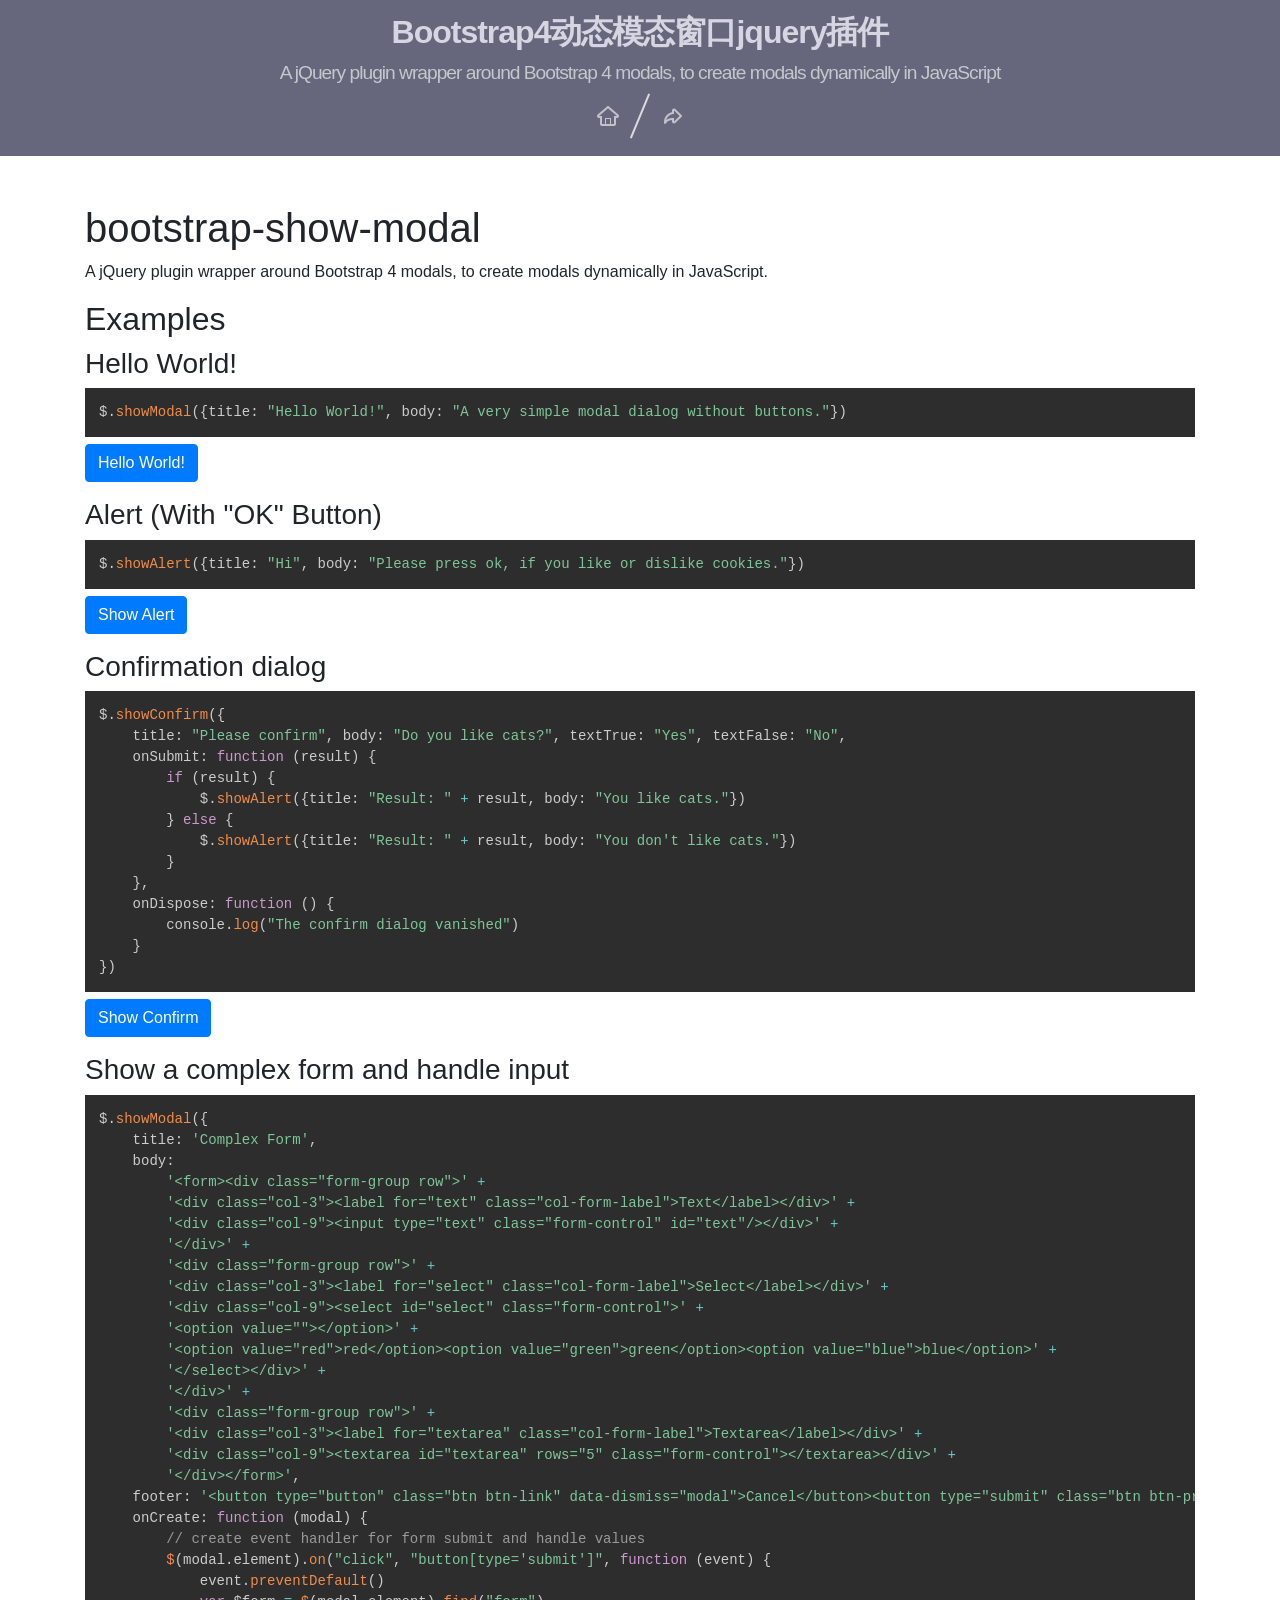
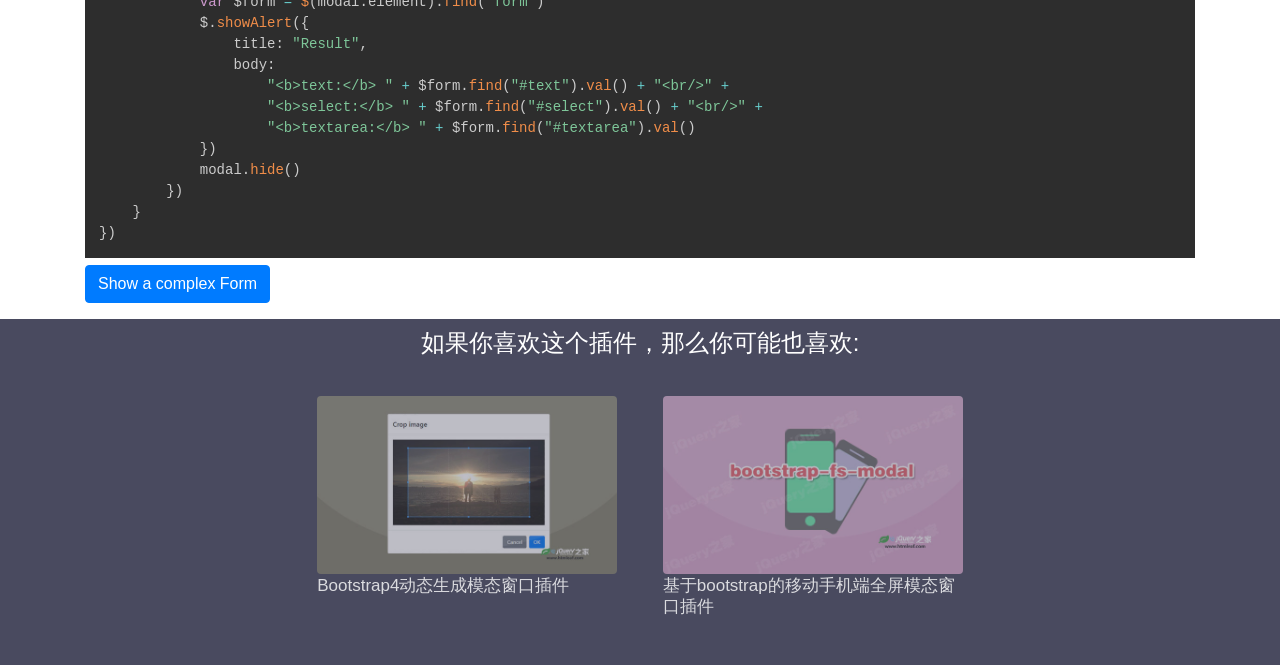
<file: Myapp/static/lightbox/index.html>
<!DOCTYPE html>
<html lang="zh">
<head>
	<meta charset="UTF-8">
	<meta http-equiv="X-UA-Compatible" content="IE=edge,chrome=1"> 
	<meta name="viewport" content="width=device-width, initial-scale=1.0">
	<title>Bootstrap4动态模态窗口jquery插件|DEMO_jQuery之家-自由分享jQuery、html5、css3的插件库</title>
	<link rel="stylesheet" type="text/css" href="css/htmleaf-demo.css"><!--演示页面样式，使用时可以不引用-->
	<link rel="stylesheet" href="./node_modules/bootstrap/dist/css/bootstrap.min.css"/>
  <link rel="stylesheet" href="./node_modules/prismjs/themes/prism-tomorrow.css"/>
  <style type="text/css">
        button {
            margin-bottom: 0.5em;
        }
    </style>
</head>
<body>
	<div class="htmleaf-container">
		<header class="htmleaf-header">
			<h1>Bootstrap4动态模态窗口jquery插件 <span>A jQuery plugin wrapper around Bootstrap 4 modals, to create modals dynamically in JavaScript</span></h1>
			<div class="htmleaf-links">
				<a class="htmleaf-icon icon-htmleaf-home-outline" href="http://www.htmleaf.com/" title="jQuery之家" target="_blank"><span> jQuery之家</span></a>
				<a class="htmleaf-icon icon-htmleaf-arrow-forward-outline" href="http://www.htmleaf.com/jQuery/Lightbox-Dialog/201901115490.html" title="返回下载页" target="_blank"><span> 返回下载页</span></a>
			</div>
		</header>
		<section class="container pt-5">
    <h1>bootstrap-show-modal</h1>
    <p class="mb-3">
        A jQuery plugin wrapper around Bootstrap 4 modals, to create modals dynamically in JavaScript.
    </p>
</section>
<section class="container">
    <h2>Examples</h2>
    <div class="pb-2">
        <h3>Hello World!</h3>
        <pre><code class="language-javascript">$.showModal({title: "Hello World!", body: "A very simple modal dialog without buttons."})</code></pre>
        <button type="button" id="button-hello-world" class="btn btn-primary">Hello World!</button>
    </div>
    <div class="pb-2">
        <h3>Alert (With "OK" Button)</h3>
        <pre><code class="language-javascript">$.showAlert({title: "Hi", body: "Please press ok, if you like or dislike cookies."})</code></pre>
        <button type="button" id="button-alert" class="btn btn-primary">Show Alert</button>
    </div>
    <div class="pb-2">
        <h3>Confirmation dialog</h3>
        <pre><code class="language-javascript">$.showConfirm({
    title: "Please confirm", body: "Do you like cats?", textTrue: "Yes", textFalse: "No",
    onSubmit: function (result) {
        if (result) {
            $.showAlert({title: "Result: " + result, body: "You like cats."})
        } else {
            $.showAlert({title: "Result: " + result, body: "You don't like cats."})
        }
    },
    onDispose: function () {
        console.log("The confirm dialog vanished")
    }
})</code></pre>
        <button type="button" id="button-confirm" class="btn btn-primary">Show Confirm</button>
    </div>
    <div class="pb-2">
        <h3>Show a complex form and handle input</h3>
        <pre><code class="language-javascript">$.showModal({
    title: 'Complex Form',
    body:
        '&lt;form>&lt;div class="form-group row">' +
        '&lt;div class="col-3">&lt;label for="text" class="col-form-label">Text&lt;/label>&lt;/div>' +
        '&lt;div class="col-9">&lt;input type="text" class="form-control" id="text"/>&lt;/div>' +
        '&lt;/div>' +
        '&lt;div class="form-group row">' +
        '&lt;div class="col-3">&lt;label for="select" class="col-form-label">Select&lt;/label>&lt;/div>' +
        '&lt;div class="col-9">&lt;select id="select" class="form-control">' +
        '&lt;option value="">&lt;/option>' +
        '&lt;option value="red">red&lt;/option>&lt;option value="green">green&lt;/option>&lt;option value="blue">blue&lt;/option>' +
        '&lt;/select>&lt;/div>' +
        '&lt;/div>' +
        '&lt;div class="form-group row">' +
        '&lt;div class="col-3">&lt;label for="textarea" class="col-form-label">Textarea&lt;/label>&lt;/div>' +
        '&lt;div class="col-9">&lt;textarea id="textarea" rows="5" class="form-control">&lt;/textarea>&lt;/div>' +
        '&lt;/div>&lt;/form>',
    footer: '&lt;button type="button" class="btn btn-link" data-dismiss="modal">Cancel&lt;/button>&lt;button type="submit" class="btn btn-primary">Send&lt;/button>',
    onCreate: function (modal) {
        // create event handler for form submit and handle values
        $(modal.element).on("click", "button[type='submit']", function (event) {
            event.preventDefault()
            var $form = $(modal.element).find("form")
            $.showAlert({
                title: "Result",
                body:
                    "&lt;b>text:&lt;/b> " + $form.find("#text").val() + "&lt;br/>" +
                    "&lt;b>select:&lt;/b> " + $form.find("#select").val() + "&lt;br/>" +
                    "&lt;b>textarea:&lt;/b> " + $form.find("#textarea").val()
            })
            modal.hide()
        })
    }
})</code></pre>
        <button type="button" id="button-form" class="btn btn-primary">Show a complex Form</button>
    </div>

</section>
		<div class="related">
		    <h3>如果你喜欢这个插件，那么你可能也喜欢:</h3>
		    <a href="http://www.htmleaf.com/jQuery/Lightbox-Dialog/201812035438.html">
				  <img src="related/1.jpg" width="300" alt="Bootstrap4动态生成模态窗口插件">
				  <h3>Bootstrap4动态生成模态窗口插件</h3>
				</a>
				<a href="http://www.htmleaf.com/jQuery/Lightbox-Dialog/201707084618.html">
				  <img src="related/2.jpg" width="300" alt="基于bootstrap的移动手机端全屏模态窗口插件">
				  <h3>基于bootstrap的移动手机端全屏模态窗口插件</h3>
				</a>
		</div>
	</div>
	
	<script src="js/jquery-1.11.0.min.js" type="text/javascript"></script>
<script src="./node_modules/bootstrap/dist/js/bootstrap.bundle.min.js"></script>
<script src="js/bootstrap-show-modal.js"></script>
<script src="./node_modules/prismjs/prism.js"></script>
<script>
    document.getElementById("button-hello-world").addEventListener("click", function () {
        $.showModal({title: "Hello World!", body: "A very simple modal dialog without buttons."})
    })

    document.getElementById("button-alert").addEventListener("click", function () {
        $.showAlert({title: "Hi", body: "Please press ok, if you like or dislike cookies."})
    })

    document.getElementById("button-confirm").addEventListener("click", function () {
        $.showConfirm({
            title: "Please confirm", body: "Do you like cats?", textTrue: "Yes", textFalse: "No",
            onSubmit: function (result) {
                if (result) {
                    $.showAlert({title: "Result: " + result, body: "You like cats."})
                } else {
                    $.showAlert({title: "Result: " + result, body: "You don't like cats."})
                }
            },
            onDispose: function () {
                console.log("The confirm dialog vanished")
            }
        })
    })

    document.getElementById("button-form").addEventListener("click", function () {
        $.showModal({
            title: 'Complex Form',
            body:
                '<form><div class="form-group row">' +
                '<div class="col-3"><label for="text" class="col-form-label">Text</label></div>' +
                '<div class="col-9"><input type="text" class="form-control" id="text"/></div>' +
                '</div>' +
                '<div class="form-group row">' +
                '<div class="col-3"><label for="select" class="col-form-label">Select</label></div>' +
                '<div class="col-9"><select id="select" class="form-control">' +
                '<option value=""></option>' +
                '<option value="red">red</option><option value="green">green</option><option value="blue">blue</option>' +
                '</select></div>' +
                '</div>' +
                '<div class="form-group row">' +
                '<div class="col-3"><label for="textarea" class="col-form-label">Textarea</label></div>' +
                '<div class="col-9"><textarea id="textarea" rows="5" class="form-control"></textarea></div>' +
                '</div></form>',
            footer: '<button type="button" class="btn btn-link" data-dismiss="modal">Cancel</button><button type="submit" class="btn btn-primary">Send</button>',
            onCreate: function (modal) {
                // create event handler for form submit and handle values
                $(modal.element).on("click", "button[type='submit']", function (event) {
                    event.preventDefault()
                    var $form = $(modal.element).find("form")
                    $.showAlert({
                        title: "Result",
                        body:
                            "<b>text:</b> " + $form.find("#text").val() + "<br/>" +
                            "<b>select:</b> " + $form.find("#select").val() + "<br/>" +
                            "<b>textarea:</b> " + $form.find("#textarea").val()
                    })
                    modal.hide()
                })
            }
        })
    })

</script>
</body>
</html>
</file>
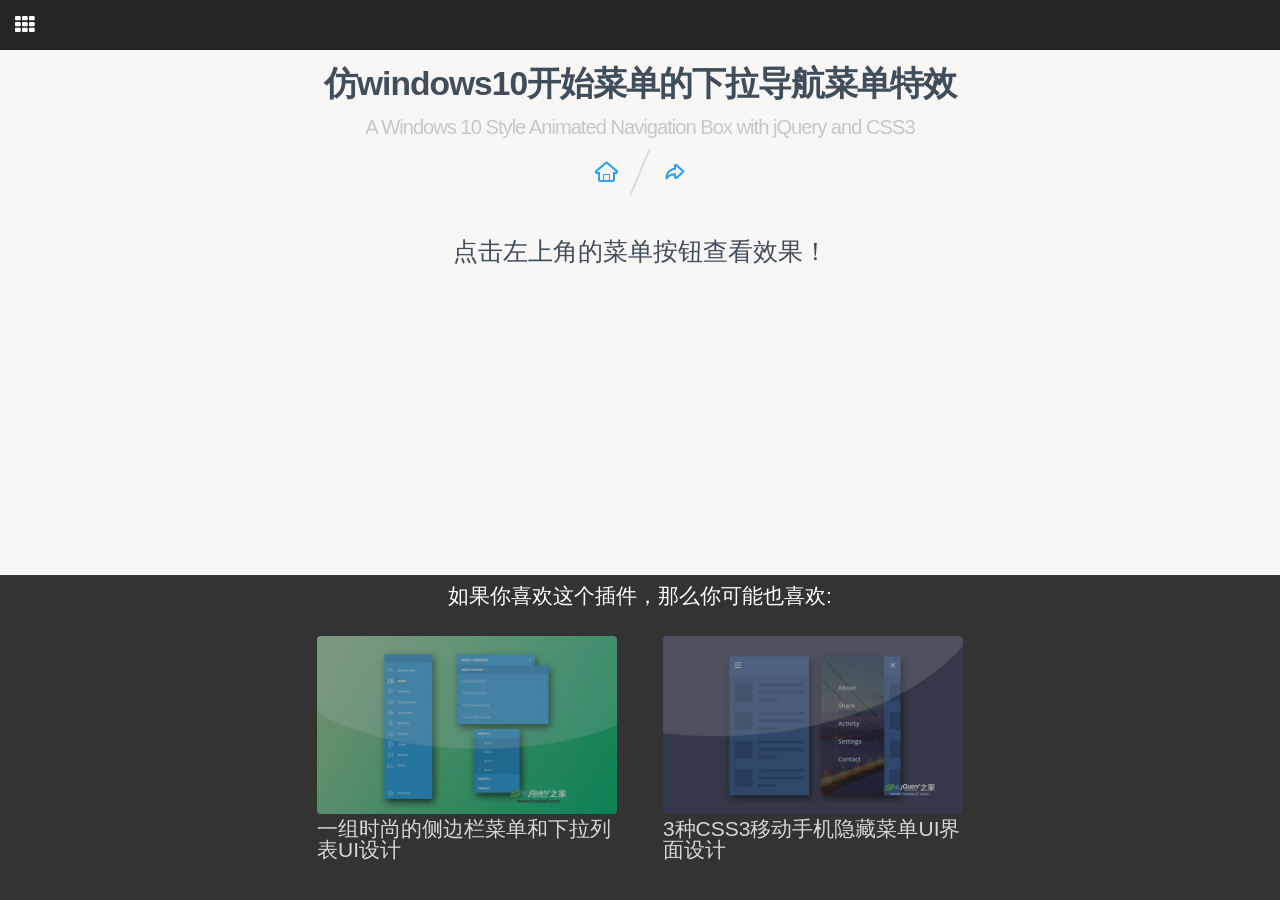
<file: Myapp/static/menu/index.html>
<!doctype html>
<html lang="zh">
<head>
	<meta charset="UTF-8">
	<meta http-equiv="X-UA-Compatible" content="IE=edge,chrome=1"> 
	<meta name="viewport" content="width=device-width, initial-scale=1.0">
	<title>仿windows10开始菜单的下拉导航菜单特效|DEMO_jQuery之家-自由分享jQuery、html5、css3的插件库</title>
	<link rel="stylesheet" type="text/css" href="css/reset.css" />
	<link rel="stylesheet" type="text/css" href="css/default.css">
	<link rel='stylesheet' href='https://cdnjs.cloudflare.com/ajax/libs/font-awesome/4.4.0/css/font-awesome.min.css'>
	<link rel="stylesheet" type="text/css" href="css/styles.css">
	<!--[if IE]>
		<script src="http://libs.useso.com/js/html5shiv/3.7/html5shiv.min.js"></script>
	<![endif]-->
</head>
<body>
	<div id="top-bar" class="top-bar">
		  <div class="bar">
		    <button id="navbox-trigger" class="navbox-trigger"><i class="fa fa-lg fa-th"></i></button>
		  </div>
		  <div class="navbox">
		    <div class="navbox-tiles">
			    <a href="#" class="tile">
			        <div class="icon"><i class="fa fa-home"></i></div><span class="title">Home</span>
			    </a>
			    <a href="#" class="tile">
			        <div class="icon"><i class="fa fa-camera-retro"></i></div><span class="title">Gallery</span>
			    </a>
			    <a href="#" class="tile">
			        <div class="icon"><i class="fa fa-question-circle"></i></div><span class="title">FAQ</span>
			    </a>
			   	<a href="#" class="tile">
			        <div class="icon"><i class="fa fa-lg fa-envelope-o"></i></div><span class="title">Contact</span>
			   	</a>
			   	<a href="#" class="tile">
			        <div class="icon"><i class="fa fa-wordpress"></i></div><span class="title">Blog</span>
			    </a>
		    </div>
		  </div>
	</div>
	<article class="htmleaf-container">
		<header class="htmleaf-header">
			<h1>仿windows10开始菜单的下拉导航菜单特效 <span>A Windows 10 Style Animated Navigation Box with jQuery and CSS3</span></h1>
			<div class="htmleaf-links">
				<a class="htmleaf-icon icon-htmleaf-home-outline" href="http://www.htmleaf.com/" title="jQuery之家" target="_blank"><span> jQuery之家</span></a>
				<a class="htmleaf-icon icon-htmleaf-arrow-forward-outline" href="http://www.htmleaf.com/jQuery/Menu-Navigation/201509232610.html" title="返回下载页" target="_blank"><span> 返回下载页</span></a>
			</div>
		</header>
		<div class="htmleaf-content">
			<h3 class="center">点击左上角的菜单按钮查看效果！</h3>
		</div>
		
		<footer class="related">
		    <h3>如果你喜欢这个插件，那么你可能也喜欢:</h3>
		    <a href="http://www.htmleaf.com/css3/ui-design/201509092549.html">
			  <img src="related/1.jpg" width="300" alt="一组时尚的侧边栏菜单和下拉列表UI设计"/>
			  <h3>一组时尚的侧边栏菜单和下拉列表UI设计</h3>
			</a>
			<a href="http://www.htmleaf.com/css3/ui-design/201508202446.html">
			  <img src="related/2.jpg" width="300" alt="3种CSS3移动手机隐藏菜单UI界面设计"/>
			  <h3>3种CSS3移动手机隐藏菜单UI界面设计</h3>
			</a>
		</footer>
	</article>
	
	<script src="http://libs.useso.com/js/jquery/2.1.1/jquery.min.js" type="text/javascript"></script>
	<script>window.jQuery || document.write('<script src="js/jquery-2.1.1.min.js"><\/script>')</script>
	<script>
	(function () {
	    $(document).ready(function () {
	        $('#navbox-trigger').click(function () {
	            return $('#top-bar').toggleClass('navbox-open');
	        });
	        return $(document).on('click', function (e) {
	            var $target;
	            $target = $(e.target);
	            if (!$target.closest('.navbox').length && !$target.closest('#navbox-trigger').length) {
	                return $('#top-bar').removeClass('navbox-open');
	            }
	        });
	    });
	}.call(this));
	</script>
</body>
</html>
</file>
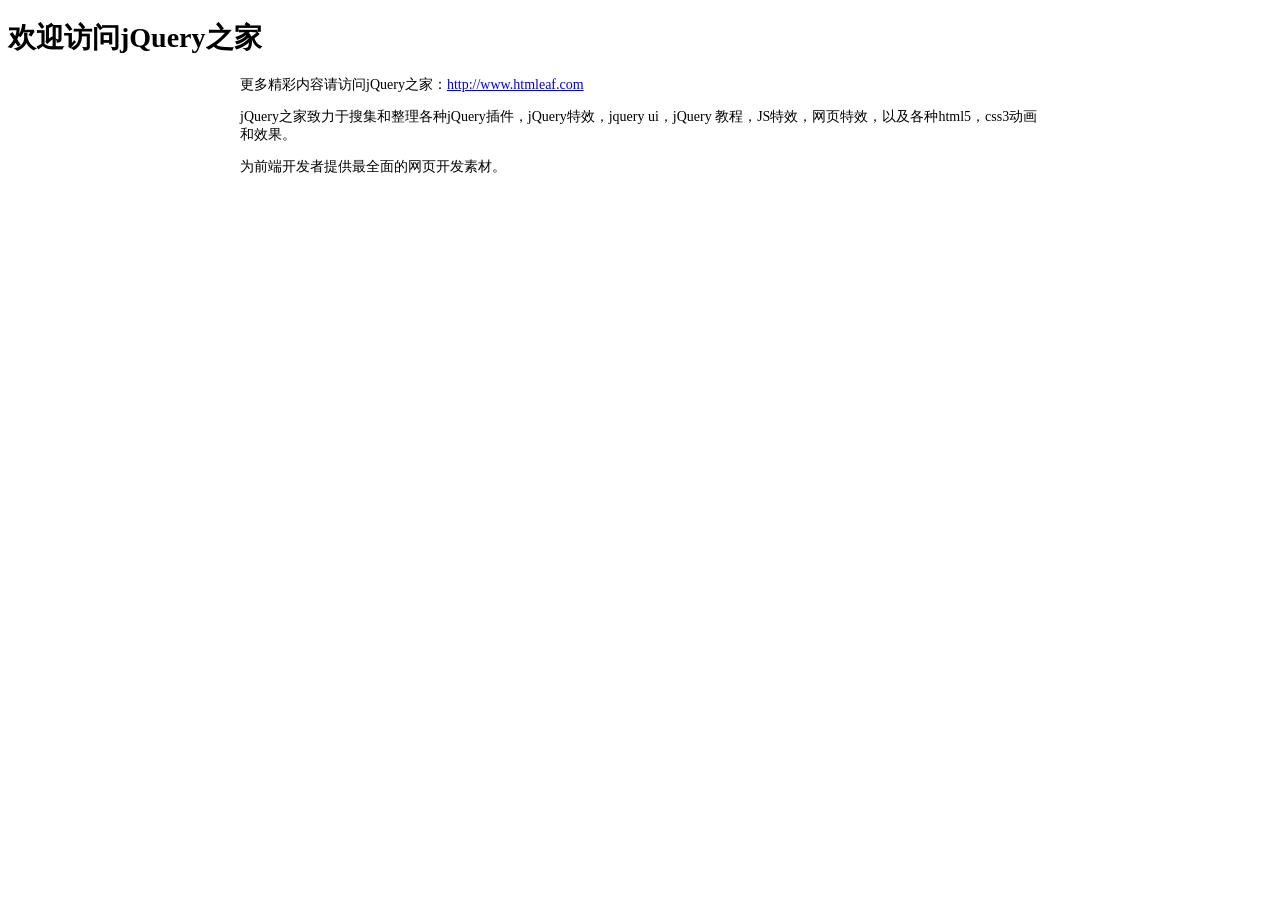
<file: Myapp/static/lightbox/readme.html>
<!DOCTYPE html PUBLIC "-//W3C//DTD XHTML 1.0 Transitional//EN" "http://www.w3.org/TR/xhtml1/DTD/xhtml1-transitional.dtd">
<html xmlns="http://www.w3.org/1999/xhtml" xml:lang="en">
<head>
	<meta http-equiv="Content-Type" content="text/html;charset=UTF-8">
	<title>jQuery之家</title>
	<style type="text/css">
		body{font-size: 14px;}
		.content{
			width: 800px;
			margin: 0 auto;
		}
	</style>
</head>
<body>
	<h1>欢迎访问jQuery之家</h1>
	<div class="content">
	<p>更多精彩内容请访问jQuery之家：<a href="http://www.htmleaf.com">http://www.htmleaf.com</a></p>
	<p>jQuery之家致力于搜集和整理各种jQuery插件，jQuery特效，jquery ui，jQuery 教程，JS特效，网页特效，以及各种html5，css3动画和效果。</p>
	<p>为前端开发者提供最全面的网页开发素材。</p>
</div>
</body>
</html>
</file>
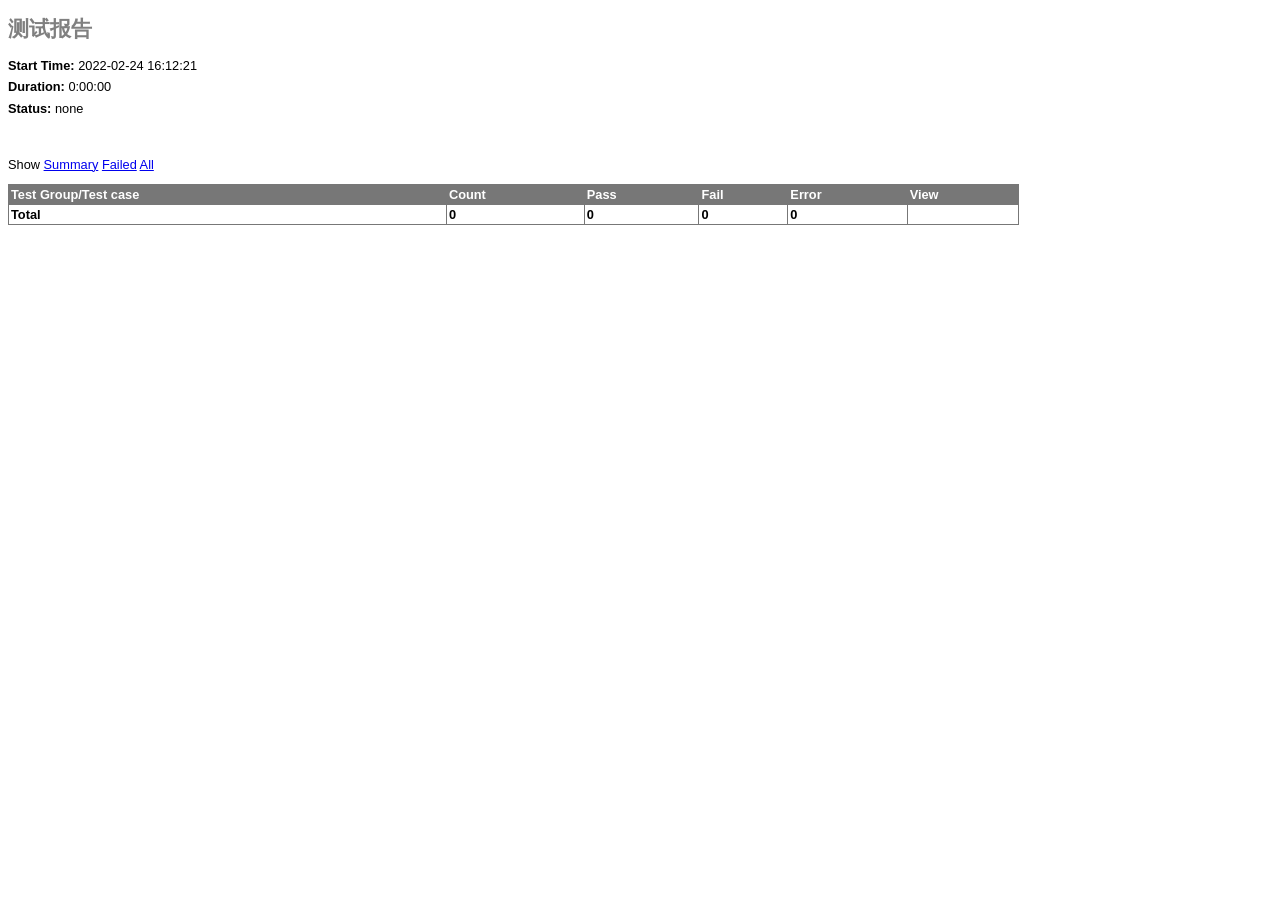
<file: Myapp/templates/ApiResult/14_report.html>
<?xml version="1.0" encoding="UTF-8"?>
<!DOCTYPE html PUBLIC "-//W3C//DTD XHTML 1.0 Strict//EN" "http://www.w3.org/TR/xhtml1/DTD/xhtml1-strict.dtd">
<html xmlns="http://www.w3.org/1999/xhtml">
<head>
    <title>测试报告</title>
    <meta name="generator" content="HTMLTestRunner 0.8.2"/>
    <meta http-equiv="Content-Type" content="text/html; charset=UTF-8"/>
    
<style type="text/css" media="screen">
body        { font-family: verdana, arial, helvetica, sans-serif; font-size: 80%; }
table       { font-size: 100%; }
pre         { }

/* -- heading ---------------------------------------------------------------------- */
h1 {
	font-size: 16pt;
	color: gray;
}
.heading {
    margin-top: 0ex;
    margin-bottom: 1ex;
}

.heading .attribute {
    margin-top: 1ex;
    margin-bottom: 0;
}

.heading .description {
    margin-top: 4ex;
    margin-bottom: 6ex;
}

/* -- css div popup ------------------------------------------------------------------------ */
a.popup_link {
}

a.popup_link:hover {
    color: red;
}

.popup_window {
    display: none;
    position: relative;
    left: 0px;
    top: 0px;
    /*border: solid #627173 1px; */
    padding: 10px;
    background-color: #E6E6D6;
    font-family: "Lucida Console", "Courier New", Courier, monospace;
    text-align: left;
    font-size: 8pt;
    width: 500px;
}

}
/* -- report ------------------------------------------------------------------------ */
#show_detail_line {
    margin-top: 3ex;
    margin-bottom: 1ex;
}
#result_table {
    width: 80%;
    border-collapse: collapse;
    border: 1px solid #777;
}
#header_row {
    font-weight: bold;
    color: white;
    background-color: #777;
}
#result_table td {
    border: 1px solid #777;
    padding: 2px;
}
#total_row  { font-weight: bold; }
.passClass  { background-color: #6c6; }
.failClass  { background-color: #c60; }
.errorClass { background-color: #c00; }
.passCase   { color: #6c6; }
.failCase   { color: #c60; font-weight: bold; }
.errorCase  { color: #c00; font-weight: bold; }
.hiddenRow  { display: none; }
.testcase   { margin-left: 2em; }


/* -- ending ---------------------------------------------------------------------- */
#ending {
}

</style>

</head>
<body>
<script language="javascript" type="text/javascript"><!--
output_list = Array();

/* level - 0:Summary; 1:Failed; 2:All */
function showCase(level) {
    trs = document.getElementsByTagName("tr");
    for (var i = 0; i < trs.length; i++) {
        tr = trs[i];
        id = tr.id;
        if (id.substr(0,2) == 'ft') {
            if (level < 1) {
                tr.className = 'hiddenRow';
            }
            else {
                tr.className = '';
            }
        }
        if (id.substr(0,2) == 'pt') {
            if (level > 1) {
                tr.className = '';
            }
            else {
                tr.className = 'hiddenRow';
            }
        }
    }
}


function showClassDetail(cid, count) {
    var id_list = Array(count);
    var toHide = 1;
    for (var i = 0; i < count; i++) {
        tid0 = 't' + cid.substr(1) + '.' + (i+1);
        tid = 'f' + tid0;
        tr = document.getElementById(tid);
        if (!tr) {
            tid = 'p' + tid0;
            tr = document.getElementById(tid);
        }
        id_list[i] = tid;
        if (tr.className) {
            toHide = 0;
        }
    }
    for (var i = 0; i < count; i++) {
        tid = id_list[i];
        if (toHide) {
            document.getElementById('div_'+tid).style.display = 'none'
            document.getElementById(tid).className = 'hiddenRow';
        }
        else {
            document.getElementById(tid).className = '';
        }
    }
}


function showTestDetail(div_id){
    var details_div = document.getElementById(div_id)
    var displayState = details_div.style.display
    // alert(displayState)
    if (displayState != 'block' ) {
        displayState = 'block'
        details_div.style.display = 'block'
    }
    else {
        details_div.style.display = 'none'
    }
}


function html_escape(s) {
    s = s.replace(/&/g,'&amp;');
    s = s.replace(/</g,'&lt;');
    s = s.replace(/>/g,'&gt;');
    return s;
}

/* obsoleted by detail in <div>
function showOutput(id, name) {
    var w = window.open("", //url
                    name,
                    "resizable,scrollbars,status,width=800,height=450");
    d = w.document;
    d.write("<pre>");
    d.write(html_escape(output_list[id]));
    d.write("\n");
    d.write("<a href='javascript:window.close()'>close</a>\n");
    d.write("</pre>\n");
    d.close();
}
*/
--></script>

<div class='heading'>
<h1>测试报告</h1>
<p class='attribute'><strong>Start Time:</strong> 2022-02-24 16:12:21</p>
<p class='attribute'><strong>Duration:</strong> 0:00:00</p>
<p class='attribute'><strong>Status:</strong> none</p>

<p class='description'></p>
</div>



<p id='show_detail_line'>Show
<a href='javascript:showCase(0)'>Summary</a>
<a href='javascript:showCase(1)'>Failed</a>
<a href='javascript:showCase(2)'>All</a>
</p>
<table id='result_table'>
<colgroup>
<col align='left' />
<col align='right' />
<col align='right' />
<col align='right' />
<col align='right' />
<col align='right' />
</colgroup>
<tr id='header_row'>
    <td>Test Group/Test case</td>
    <td>Count</td>
    <td>Pass</td>
    <td>Fail</td>
    <td>Error</td>
    <td>View</td>
</tr>

<tr id='total_row'>
    <td>Total</td>
    <td>0</td>
    <td>0</td>
    <td>0</td>
    <td>0</td>
    <td>&nbsp;</td>
</tr>
</table>

<div id='ending'>&nbsp;</div>

</body>
</html>
</file>
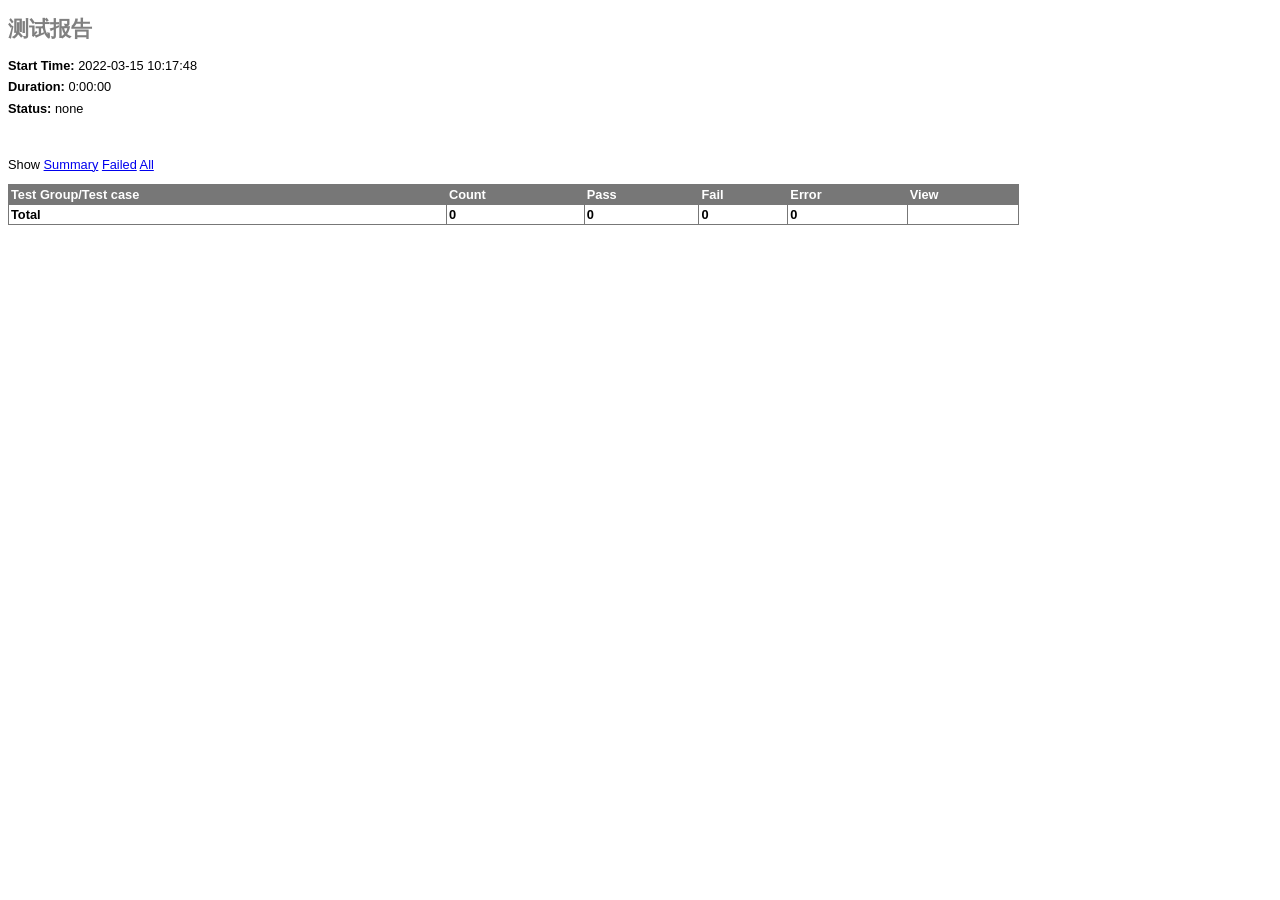
<file: Myapp/templates/ApiResult/2_report.html>
<?xml version="1.0" encoding="UTF-8"?>
<!DOCTYPE html PUBLIC "-//W3C//DTD XHTML 1.0 Strict//EN" "http://www.w3.org/TR/xhtml1/DTD/xhtml1-strict.dtd">
<html xmlns="http://www.w3.org/1999/xhtml">
<head>
    <title>测试报告</title>
    <meta name="generator" content="HTMLTestRunner 0.8.2"/>
    <meta http-equiv="Content-Type" content="text/html; charset=UTF-8"/>
    
<style type="text/css" media="screen">
body        { font-family: verdana, arial, helvetica, sans-serif; font-size: 80%; }
table       { font-size: 100%; }
pre         { }

/* -- heading ---------------------------------------------------------------------- */
h1 {
	font-size: 16pt;
	color: gray;
}
.heading {
    margin-top: 0ex;
    margin-bottom: 1ex;
}

.heading .attribute {
    margin-top: 1ex;
    margin-bottom: 0;
}

.heading .description {
    margin-top: 4ex;
    margin-bottom: 6ex;
}

/* -- css div popup ------------------------------------------------------------------------ */
a.popup_link {
}

a.popup_link:hover {
    color: red;
}

.popup_window {
    display: none;
    position: relative;
    left: 0px;
    top: 0px;
    /*border: solid #627173 1px; */
    padding: 10px;
    background-color: #E6E6D6;
    font-family: "Lucida Console", "Courier New", Courier, monospace;
    text-align: left;
    font-size: 8pt;
    width: 500px;
}

}
/* -- report ------------------------------------------------------------------------ */
#show_detail_line {
    margin-top: 3ex;
    margin-bottom: 1ex;
}
#result_table {
    width: 80%;
    border-collapse: collapse;
    border: 1px solid #777;
}
#header_row {
    font-weight: bold;
    color: white;
    background-color: #777;
}
#result_table td {
    border: 1px solid #777;
    padding: 2px;
}
#total_row  { font-weight: bold; }
.passClass  { background-color: #6c6; }
.failClass  { background-color: #c60; }
.errorClass { background-color: #c00; }
.passCase   { color: #6c6; }
.failCase   { color: #c60; font-weight: bold; }
.errorCase  { color: #c00; font-weight: bold; }
.hiddenRow  { display: none; }
.testcase   { margin-left: 2em; }


/* -- ending ---------------------------------------------------------------------- */
#ending {
}

</style>

</head>
<body>
<script language="javascript" type="text/javascript"><!--
output_list = Array();

/* level - 0:Summary; 1:Failed; 2:All */
function showCase(level) {
    trs = document.getElementsByTagName("tr");
    for (var i = 0; i < trs.length; i++) {
        tr = trs[i];
        id = tr.id;
        if (id.substr(0,2) == 'ft') {
            if (level < 1) {
                tr.className = 'hiddenRow';
            }
            else {
                tr.className = '';
            }
        }
        if (id.substr(0,2) == 'pt') {
            if (level > 1) {
                tr.className = '';
            }
            else {
                tr.className = 'hiddenRow';
            }
        }
    }
}


function showClassDetail(cid, count) {
    var id_list = Array(count);
    var toHide = 1;
    for (var i = 0; i < count; i++) {
        tid0 = 't' + cid.substr(1) + '.' + (i+1);
        tid = 'f' + tid0;
        tr = document.getElementById(tid);
        if (!tr) {
            tid = 'p' + tid0;
            tr = document.getElementById(tid);
        }
        id_list[i] = tid;
        if (tr.className) {
            toHide = 0;
        }
    }
    for (var i = 0; i < count; i++) {
        tid = id_list[i];
        if (toHide) {
            document.getElementById('div_'+tid).style.display = 'none'
            document.getElementById(tid).className = 'hiddenRow';
        }
        else {
            document.getElementById(tid).className = '';
        }
    }
}


function showTestDetail(div_id){
    var details_div = document.getElementById(div_id)
    var displayState = details_div.style.display
    // alert(displayState)
    if (displayState != 'block' ) {
        displayState = 'block'
        details_div.style.display = 'block'
    }
    else {
        details_div.style.display = 'none'
    }
}


function html_escape(s) {
    s = s.replace(/&/g,'&amp;');
    s = s.replace(/</g,'&lt;');
    s = s.replace(/>/g,'&gt;');
    return s;
}

/* obsoleted by detail in <div>
function showOutput(id, name) {
    var w = window.open("", //url
                    name,
                    "resizable,scrollbars,status,width=800,height=450");
    d = w.document;
    d.write("<pre>");
    d.write(html_escape(output_list[id]));
    d.write("\n");
    d.write("<a href='javascript:window.close()'>close</a>\n");
    d.write("</pre>\n");
    d.close();
}
*/
--></script>

<div class='heading'>
<h1>测试报告</h1>
<p class='attribute'><strong>Start Time:</strong> 2022-03-15 10:17:48</p>
<p class='attribute'><strong>Duration:</strong> 0:00:00</p>
<p class='attribute'><strong>Status:</strong> none</p>

<p class='description'></p>
</div>



<p id='show_detail_line'>Show
<a href='javascript:showCase(0)'>Summary</a>
<a href='javascript:showCase(1)'>Failed</a>
<a href='javascript:showCase(2)'>All</a>
</p>
<table id='result_table'>
<colgroup>
<col align='left' />
<col align='right' />
<col align='right' />
<col align='right' />
<col align='right' />
<col align='right' />
</colgroup>
<tr id='header_row'>
    <td>Test Group/Test case</td>
    <td>Count</td>
    <td>Pass</td>
    <td>Fail</td>
    <td>Error</td>
    <td>View</td>
</tr>

<tr id='total_row'>
    <td>Total</td>
    <td>0</td>
    <td>0</td>
    <td>0</td>
    <td>0</td>
    <td>&nbsp;</td>
</tr>
</table>

<div id='ending'>&nbsp;</div>

</body>
</html>
</file>
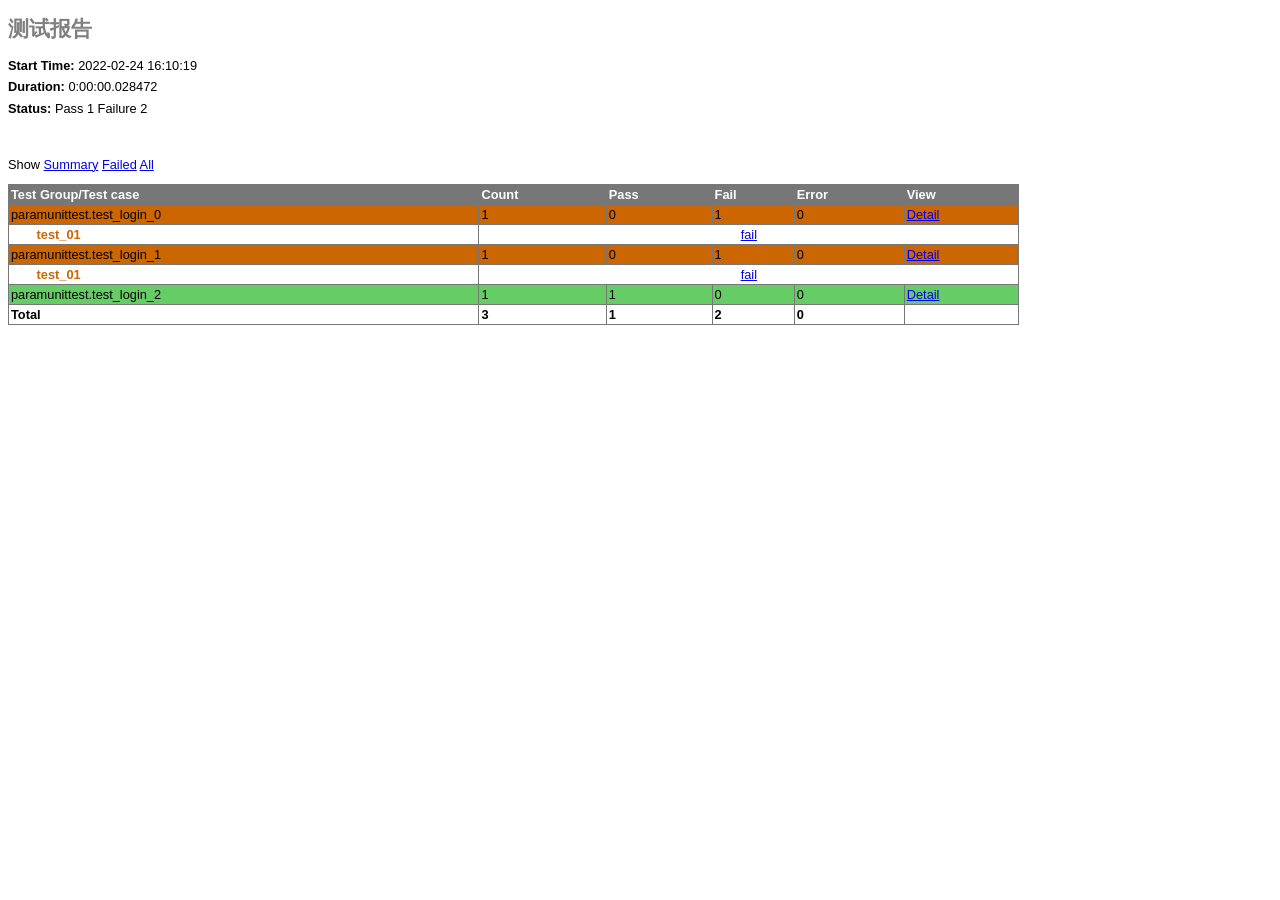
<file: Myapp/templates/ApiResult/4_report.html>
<?xml version="1.0" encoding="UTF-8"?>
<!DOCTYPE html PUBLIC "-//W3C//DTD XHTML 1.0 Strict//EN" "http://www.w3.org/TR/xhtml1/DTD/xhtml1-strict.dtd">
<html xmlns="http://www.w3.org/1999/xhtml">
<head>
    <title>测试报告</title>
    <meta name="generator" content="HTMLTestRunner 0.8.2"/>
    <meta http-equiv="Content-Type" content="text/html; charset=UTF-8"/>
    
<style type="text/css" media="screen">
body        { font-family: verdana, arial, helvetica, sans-serif; font-size: 80%; }
table       { font-size: 100%; }
pre         { }

/* -- heading ---------------------------------------------------------------------- */
h1 {
	font-size: 16pt;
	color: gray;
}
.heading {
    margin-top: 0ex;
    margin-bottom: 1ex;
}

.heading .attribute {
    margin-top: 1ex;
    margin-bottom: 0;
}

.heading .description {
    margin-top: 4ex;
    margin-bottom: 6ex;
}

/* -- css div popup ------------------------------------------------------------------------ */
a.popup_link {
}

a.popup_link:hover {
    color: red;
}

.popup_window {
    display: none;
    position: relative;
    left: 0px;
    top: 0px;
    /*border: solid #627173 1px; */
    padding: 10px;
    background-color: #E6E6D6;
    font-family: "Lucida Console", "Courier New", Courier, monospace;
    text-align: left;
    font-size: 8pt;
    width: 500px;
}

}
/* -- report ------------------------------------------------------------------------ */
#show_detail_line {
    margin-top: 3ex;
    margin-bottom: 1ex;
}
#result_table {
    width: 80%;
    border-collapse: collapse;
    border: 1px solid #777;
}
#header_row {
    font-weight: bold;
    color: white;
    background-color: #777;
}
#result_table td {
    border: 1px solid #777;
    padding: 2px;
}
#total_row  { font-weight: bold; }
.passClass  { background-color: #6c6; }
.failClass  { background-color: #c60; }
.errorClass { background-color: #c00; }
.passCase   { color: #6c6; }
.failCase   { color: #c60; font-weight: bold; }
.errorCase  { color: #c00; font-weight: bold; }
.hiddenRow  { display: none; }
.testcase   { margin-left: 2em; }


/* -- ending ---------------------------------------------------------------------- */
#ending {
}

</style>

</head>
<body>
<script language="javascript" type="text/javascript"><!--
output_list = Array();

/* level - 0:Summary; 1:Failed; 2:All */
function showCase(level) {
    trs = document.getElementsByTagName("tr");
    for (var i = 0; i < trs.length; i++) {
        tr = trs[i];
        id = tr.id;
        if (id.substr(0,2) == 'ft') {
            if (level < 1) {
                tr.className = 'hiddenRow';
            }
            else {
                tr.className = '';
            }
        }
        if (id.substr(0,2) == 'pt') {
            if (level > 1) {
                tr.className = '';
            }
            else {
                tr.className = 'hiddenRow';
            }
        }
    }
}


function showClassDetail(cid, count) {
    var id_list = Array(count);
    var toHide = 1;
    for (var i = 0; i < count; i++) {
        tid0 = 't' + cid.substr(1) + '.' + (i+1);
        tid = 'f' + tid0;
        tr = document.getElementById(tid);
        if (!tr) {
            tid = 'p' + tid0;
            tr = document.getElementById(tid);
        }
        id_list[i] = tid;
        if (tr.className) {
            toHide = 0;
        }
    }
    for (var i = 0; i < count; i++) {
        tid = id_list[i];
        if (toHide) {
            document.getElementById('div_'+tid).style.display = 'none'
            document.getElementById(tid).className = 'hiddenRow';
        }
        else {
            document.getElementById(tid).className = '';
        }
    }
}


function showTestDetail(div_id){
    var details_div = document.getElementById(div_id)
    var displayState = details_div.style.display
    // alert(displayState)
    if (displayState != 'block' ) {
        displayState = 'block'
        details_div.style.display = 'block'
    }
    else {
        details_div.style.display = 'none'
    }
}


function html_escape(s) {
    s = s.replace(/&/g,'&amp;');
    s = s.replace(/</g,'&lt;');
    s = s.replace(/>/g,'&gt;');
    return s;
}

/* obsoleted by detail in <div>
function showOutput(id, name) {
    var w = window.open("", //url
                    name,
                    "resizable,scrollbars,status,width=800,height=450");
    d = w.document;
    d.write("<pre>");
    d.write(html_escape(output_list[id]));
    d.write("\n");
    d.write("<a href='javascript:window.close()'>close</a>\n");
    d.write("</pre>\n");
    d.close();
}
*/
--></script>

<div class='heading'>
<h1>测试报告</h1>
<p class='attribute'><strong>Start Time:</strong> 2022-02-24 16:10:19</p>
<p class='attribute'><strong>Duration:</strong> 0:00:00.028472</p>
<p class='attribute'><strong>Status:</strong> Pass 1 Failure 2</p>

<p class='description'></p>
</div>



<p id='show_detail_line'>Show
<a href='javascript:showCase(0)'>Summary</a>
<a href='javascript:showCase(1)'>Failed</a>
<a href='javascript:showCase(2)'>All</a>
</p>
<table id='result_table'>
<colgroup>
<col align='left' />
<col align='right' />
<col align='right' />
<col align='right' />
<col align='right' />
<col align='right' />
</colgroup>
<tr id='header_row'>
    <td>Test Group/Test case</td>
    <td>Count</td>
    <td>Pass</td>
    <td>Fail</td>
    <td>Error</td>
    <td>View</td>
</tr>

<tr class='failClass'>
    <td>paramunittest.test_login_0</td>
    <td>1</td>
    <td>0</td>
    <td>1</td>
    <td>0</td>
    <td><a href="javascript:showClassDetail('c1',1)">Detail</a></td>
</tr>

<tr id='ft1.1' class='none'>
    <td class='failCase'><div class='testcase'>test_01</div></td>
    <td colspan='5' align='center'>

    <!--css div popup start-->
    <a class="popup_link" onfocus='this.blur();' href="javascript:showTestDetail('div_ft1.1')" >
        fail</a>

    <div id='div_ft1.1' class="popup_window">
        <div style='text-align: right; color:red;cursor:pointer'>
        <a onfocus='this.blur();' onclick="document.getElementById('div_ft1.1').style.display = 'none' " >
           [x]</a>
        </div>
        <pre>
        
ft1.1: Traceback (most recent call last):
  File "E:\Test\AppMock\Myapp\common\testCase\test_4_testcase.py", line 33, in test_01
    self.checkResult()
  File "E:\Test\AppMock\Myapp\common\testCase\test_4_testcase.py", line 40, in checkResult
    self.assertEqual(res['code'],self.check,'失败')
AssertionError: 10001 != 200 : 失败
Traceback (most recent call last):
  File "E:\Test\AppMock\Myapp\common\testCase\test_4_testcase.py", line 33, in test_01
    self.checkResult()
  File "E:\Test\AppMock\Myapp\common\testCase\test_4_testcase.py", line 40, in checkResult
    self.assertEqual(res['code'],self.check,'失败')
AssertionError: 10001 != 200 : 失败


        </pre>
    </div>
    <!--css div popup end-->

    </td>
</tr>

<tr class='failClass'>
    <td>paramunittest.test_login_1</td>
    <td>1</td>
    <td>0</td>
    <td>1</td>
    <td>0</td>
    <td><a href="javascript:showClassDetail('c2',1)">Detail</a></td>
</tr>

<tr id='ft2.1' class='none'>
    <td class='failCase'><div class='testcase'>test_01</div></td>
    <td colspan='5' align='center'>

    <!--css div popup start-->
    <a class="popup_link" onfocus='this.blur();' href="javascript:showTestDetail('div_ft2.1')" >
        fail</a>

    <div id='div_ft2.1' class="popup_window">
        <div style='text-align: right; color:red;cursor:pointer'>
        <a onfocus='this.blur();' onclick="document.getElementById('div_ft2.1').style.display = 'none' " >
           [x]</a>
        </div>
        <pre>
        
ft2.1: Traceback (most recent call last):
  File "E:\Test\AppMock\Myapp\common\testCase\test_4_testcase.py", line 33, in test_01
    self.checkResult()
  File "E:\Test\AppMock\Myapp\common\testCase\test_4_testcase.py", line 40, in checkResult
    self.assertEqual(res['code'],self.check,'失败')
AssertionError: 10001 != -1 : 失败
Traceback (most recent call last):
  File "E:\Test\AppMock\Myapp\common\testCase\test_4_testcase.py", line 33, in test_01
    self.checkResult()
  File "E:\Test\AppMock\Myapp\common\testCase\test_4_testcase.py", line 40, in checkResult
    self.assertEqual(res['code'],self.check,'失败')
AssertionError: 10001 != -1 : 失败


        </pre>
    </div>
    <!--css div popup end-->

    </td>
</tr>

<tr class='passClass'>
    <td>paramunittest.test_login_2</td>
    <td>1</td>
    <td>1</td>
    <td>0</td>
    <td>0</td>
    <td><a href="javascript:showClassDetail('c3',1)">Detail</a></td>
</tr>

<tr id='pt3.1' class='hiddenRow'>
    <td class='none'><div class='testcase'>test_01</div></td>
    <td colspan='5' align='center'>pass</td>
</tr>

<tr id='total_row'>
    <td>Total</td>
    <td>3</td>
    <td>1</td>
    <td>2</td>
    <td>0</td>
    <td>&nbsp;</td>
</tr>
</table>

<div id='ending'>&nbsp;</div>

</body>
</html>
</file>
<file: Myapp/static/lightbox/css/htmleaf-demo.css>
@font-face {
	font-family: 'icomoon';
	src:url('../fonts/icomoon.eot?rretjt');
	src:url('../fonts/icomoon.eot?#iefixrretjt') format('embedded-opentype'),
		url('../fonts/icomoon.woff?rretjt') format('woff'),
		url('../fonts/icomoon.ttf?rretjt') format('truetype'),
		url('../fonts/icomoon.svg?rretjt#icomoon') format('svg');
	font-weight: normal;
	font-style: normal;
}

[class^="icon-"], [class*=" icon-"] {
	font-family: 'icomoon';
	speak: none;
	font-style: normal;
	font-weight: normal;
	font-variant: normal;
	text-transform: none;
	line-height: 1;

	/* Better Font Rendering =========== */
	-webkit-font-smoothing: antialiased;
	-moz-osx-font-smoothing: grayscale;
}

body, html { font-size: 100%; 	padding: 0; margin: 0;}

/* Reset */
*,
*:after,
*:before {
	-webkit-box-sizing: border-box;
	-moz-box-sizing: border-box;
	box-sizing: border-box;
}

/* Clearfix hack by Nicolas Gallagher: http://nicolasgallagher.com/micro-clearfix-hack/ */
.clearfix:before,
.clearfix:after {
	content: " ";
	display: table;
}

.clearfix:after {
	clear: both;
}

body{
	background: #494A5F;
	color: #D5D6E2;
	font-weight: 500;
	font-size: 1.05em;
	font-family: "Microsoft YaHei","Segoe UI", "Lucida Grande", Helvetica, Arial,sans-serif;
}
.htmleaf-links a{ color: rgba(255, 255, 255, 0.6);outline: none;text-decoration: none;-webkit-transition: 0.2s;transition: 0.2s;}
.htmleaf-links a:hover,.htmleaf-links a:focus{color:#74777b;text-decoration: none;}
.htmleaf-container{
	margin: 0 auto;
}

.bgcolor-1 { background: #f0efee; }
.bgcolor-2 { background: #f9f9f9; }
.bgcolor-3 { background: #e8e8e8; }/*light grey*/
.bgcolor-4 { background: #2f3238; color: #fff; }/*Dark grey*/
.bgcolor-5 { background: #df6659; color: #521e18; }/*pink1*/
.bgcolor-6 { background: #2fa8ec; }/*sky blue*/
.bgcolor-7 { background: #d0d6d6; }/*White tea*/
.bgcolor-8 { background: #3d4444; color: #fff; }/*Dark grey2*/
.bgcolor-9 { background: #ef3f52; color: #fff;}/*pink2*/
.bgcolor-10{ background: #64448f; color: #fff;}/*Violet*/
.bgcolor-11{ background: #3755ad; color: #fff;}/*dark blue*/
.bgcolor-12{ background: #3498DB; color: #fff;}/*light blue*/
.bgcolor-20{ background: #494A5F;color: #D5D6E2;}
/* Header */
.htmleaf-header{
	padding: 1em 190px 1em;
	letter-spacing: -1px;
	text-align: center;
	background: #66677c;
}
.htmleaf-header h1 {
	color: #D5D6E2;
	font-weight: 600;
	font-size: 2em;
	line-height: 1;
	margin-bottom: 0;
}
.htmleaf-header h1 span {
	display: block;
	font-size: 60%;
	font-weight: 400;
	padding: 0.8em 0 0.5em 0;
	color: #c3c8cd;
}
/*nav*/
.htmleaf-demo a{color: #fff;text-decoration: none;}
.htmleaf-demo{width: 100%;padding-bottom: 1.2em;}
.htmleaf-demo a{display: inline-block;margin: 0.5em;padding: 0.6em 1em;border: 3px solid #fff;font-weight: 700;}
.htmleaf-demo a:hover{opacity: 0.6;}
.htmleaf-demo a.current{background:#1d7db1;color: #fff; }
/* Top Navigation Style */
.htmleaf-links {
	position: relative;
	display: inline-block;
	white-space: nowrap;
	font-size: 1.5em;
	text-align: center;
}

.htmleaf-links::after {
	position: absolute;
	top: 0;
	left: 50%;
	margin-left: -1px;
	width: 2px;
	height: 100%;
	background: #dbdbdb;
	content: '';
	-webkit-transform: rotate3d(0,0,1,22.5deg);
	transform: rotate3d(0,0,1,22.5deg);
}

.htmleaf-icon {
	display: inline-block;
	margin: 0.5em;
	padding: 0em 0;
	width: 1.5em;
	text-decoration: none;
}

.htmleaf-icon span {
	display: none;
}

.htmleaf-icon:before {
	margin: 0 5px;
	text-transform: none;
	font-weight: normal;
	font-style: normal;
	font-variant: normal;
	font-family: 'icomoon';
	line-height: 1;
	speak: none;
	-webkit-font-smoothing: antialiased;
}
/* footer */
.htmleaf-footer{width: 100%;padding-top: 10px;}
.htmleaf-small{font-size: 0.8em;}
.center{text-align: center;}
/****/
.related {
	color: #fff;
	background: #494A5F;
	text-align: center;
	font-size: 1.25em;
	padding: 0.5em 0;
	overflow: hidden;
}

.related > a {
	vertical-align: top;
	width: calc(100% - 20px);
	max-width: 340px;
	display: inline-block;
	text-align: center;
	margin: 20px 10px;
	padding: 25px;
	font-family: "Microsoft YaHei","宋体","Segoe UI", "Lucida Grande", Helvetica, Arial,sans-serif, FreeSans, Arimo;
}
.related a {
	display: inline-block;
	text-align: left;
	margin: 20px auto;
	padding: 10px 20px;
	opacity: 0.8;
	-webkit-transition: opacity 0.3s;
	transition: opacity 0.3s;
	-webkit-backface-visibility: hidden;
	text-decoration: none;
}

.related a:hover,
.related a:active {
	opacity: 1;
}

.related a img {
	max-width: 100%;
	opacity: 0.8;
	border-radius: 4px;
}
.related a:hover img,
.related a:active img {
	opacity: 1;
}
.related h3{font-family: "Microsoft YaHei", sans-serif;font-size: 1.2em}
.related a h3 {
	font-size: 0.85em;
	font-weight: 300;
	margin-top: 0.15em;
	color: #fff;
}
/* icomoon */
.icon-htmleaf-home-outline:before {
	content: "\e5000";
}

.icon-htmleaf-arrow-forward-outline:before {
	content: "\e5001";
}

@media screen and (max-width: 1024px) {
	.htmleaf-header {
		padding: 2em 10% 2em;
	}
	.htmleaf-header h1 {
        font-size:1.4em;
    }
    .htmleaf-links{font-size: 1.4em}
}

@media screen and (max-width: 960px) {
	.htmleaf-header {
		padding: 2em 10% 2em;
	}
	.htmleaf-header h1 {
        font-size:1.2em;
    }
    .htmleaf-links{font-size: 1.2em}
    .related h3{font-size: 1em;}
	.related a h3 {
		font-size: 0.8em;
	}
}

@media screen and (max-width: 766px) {
	.htmleaf-header h1 {
        font-size:1.3em;
    }
    .htmleaf-links{font-size: 1.3em}
}

@media screen and (max-width: 640px) {
	.htmleaf-header {
		padding: 2em 10% 2em;
	}
	.htmleaf-header h1 {
        font-size:1em;
    }
    .htmleaf-links{font-size: 1em}
    .related h3{font-size: 0.8em;}
	.related a h3 {
		font-size: 0.6em;
	}
}
</file>
<file: Myapp/static/lightbox/node_modules/prismjs/themes/prism-tomorrow.css>
/**
 * prism.js tomorrow night eighties for JavaScript, CoffeeScript, CSS and HTML
 * Based on https://github.com/chriskempson/tomorrow-theme
 * @author Rose Pritchard
 */

code[class*="language-"],
pre[class*="language-"] {
	color: #ccc;
	background: none;
	font-family: Consolas, Monaco, 'Andale Mono', 'Ubuntu Mono', monospace;
	text-align: left;
	white-space: pre;
	word-spacing: normal;
	word-break: normal;
	word-wrap: normal;
	line-height: 1.5;

	-moz-tab-size: 4;
	-o-tab-size: 4;
	tab-size: 4;

	-webkit-hyphens: none;
	-moz-hyphens: none;
	-ms-hyphens: none;
	hyphens: none;

}

/* Code blocks */
pre[class*="language-"] {
	padding: 1em;
	margin: .5em 0;
	overflow: auto;
}

:not(pre) > code[class*="language-"],
pre[class*="language-"] {
	background: #2d2d2d;
}

/* Inline code */
:not(pre) > code[class*="language-"] {
	padding: .1em;
	border-radius: .3em;
	white-space: normal;
}

.token.comment,
.token.block-comment,
.token.prolog,
.token.doctype,
.token.cdata {
	color: #999;
}

.token.punctuation {
	color: #ccc;
}

.token.tag,
.token.attr-name,
.token.namespace,
.token.deleted {
	color: #e2777a;
}

.token.function-name {
	color: #6196cc;
}

.token.boolean,
.token.number,
.token.function {
	color: #f08d49;
}

.token.property,
.token.class-name,
.token.constant,
.token.symbol {
	color: #f8c555;
}

.token.selector,
.token.important,
.token.atrule,
.token.keyword,
.token.builtin {
	color: #cc99cd;
}

.token.string,
.token.char,
.token.attr-value,
.token.regex,
.token.variable {
	color: #7ec699;
}

.token.operator,
.token.entity,
.token.url {
	color: #67cdcc;
}

.token.important,
.token.bold {
	font-weight: bold;
}
.token.italic {
	font-style: italic;
}

.token.entity {
	cursor: help;
}

.token.inserted {
	color: green;
}
</file>
<file: Myapp/static/menu/css/default.css>
@import url(http://fonts.useso.com/css?family=Raleway:200,500,700,800);
@font-face {
	font-family: 'icomoon';
	src:url('../fonts/icomoon.eot?rretjt');
	src:url('../fonts/icomoon.eot?#iefixrretjt') format('embedded-opentype'),
		url('../fonts/icomoon.woff?rretjt') format('woff'),
		url('../fonts/icomoon.ttf?rretjt') format('truetype'),
		url('../fonts/icomoon.svg?rretjt#icomoon') format('svg');
	font-weight: normal;
	font-style: normal;
}

[class^="icon-"], [class*=" icon-"] {
	font-family: 'icomoon';
	speak: none;
	font-style: normal;
	font-weight: normal;
	font-variant: normal;
	text-transform: none;
	line-height: 1;

	/* Better Font Rendering =========== */
	-webkit-font-smoothing: antialiased;
	-moz-osx-font-smoothing: grayscale;
}

body, html { font-size: 100%; 	padding: 0; margin: 0;}

/* Reset */
*,
*:after,
*:before {
	-webkit-box-sizing: border-box;
	-moz-box-sizing: border-box;
	box-sizing: border-box;
}

/* Clearfix hack by Nicolas Gallagher: http://nicolasgallagher.com/micro-clearfix-hack/ */
.clearfix:before,
.clearfix:after {
	content: " ";
	display: table;
}

.clearfix:after {
	clear: both;
}

body{
	background: #f9f7f6;
	color: #404d5b;
	font-weight: 500;
	font-size: 1.05em;
	font-family: "Segoe UI", "Lucida Grande", Helvetica, Arial, "Microsoft YaHei", FreeSans, Arimo, "Droid Sans", "wenquanyi micro hei", "Hiragino Sans GB", "Hiragino Sans GB W3", "FontAwesome", sans-serif;
}
a{color: #2fa0ec;text-decoration: none;outline: none;}
a:hover,a:focus{color:#74777b;}

.htmleaf-container{
	margin: 0 auto;
	overflow: hidden;
}
.htmleaf-content {
	font-size: 150%;
	padding: 1em 0;
}

.htmleaf-content h2 {
	margin: 0 0 2em;
	opacity: 0.1;
}

.htmleaf-content p {
	margin: 1em 0;
	padding: 5em 0 0 0;
	font-size: 0.65em;
}
.bgcolor-1 { background: #f0efee; }
.bgcolor-2 { background: #f9f9f9; }
.bgcolor-3 { background: #e8e8e8; }/*light grey*/
.bgcolor-4 { background: #2f3238; color: #fff; }/*Dark grey*/
.bgcolor-5 { background: #df6659; color: #521e18; }/*pink1*/
.bgcolor-6 { background: #2fa8ec; }/*sky blue*/
.bgcolor-7 { background: #d0d6d6; }/*White tea*/
.bgcolor-8 { background: #3d4444; color: #fff; }/*Dark grey2*/
.bgcolor-9 { background: #ef3f52; color: #fff;}/*pink2*/
.bgcolor-10{ background: #64448f; color: #fff;}/*Violet*/
.bgcolor-11{ background: #3755ad; color: #fff;}/*dark blue*/
.bgcolor-12{ background: #3498DB; color: #fff;}/*light blue*/
/* Header */
.htmleaf-header{
	padding: 1em 190px 1em;
	letter-spacing: -1px;
	text-align: center;
}
.htmleaf-header h1 {
	font-weight: 600;
	font-size: 2em;
	line-height: 1;
	margin-bottom: 0;
	font-family: "Segoe UI", "Lucida Grande", Helvetica, Arial, "Microsoft YaHei", FreeSans, Arimo, "Droid Sans", "wenquanyi micro hei", "Hiragino Sans GB", "Hiragino Sans GB W3", "FontAwesome", sans-serif;
}
.htmleaf-header h1 span {
	font-family: "Segoe UI", "Lucida Grande", Helvetica, Arial, "Microsoft YaHei", FreeSans, Arimo, "Droid Sans", "wenquanyi micro hei", "Hiragino Sans GB", "Hiragino Sans GB W3", "FontAwesome", sans-serif;
	display: block;
	font-size: 60%;
	font-weight: 400;
	padding: 0.8em 0 0.5em 0;
	color: #c3c8cd;
}
/*nav*/
.htmleaf-demo a{color: #1d7db1;text-decoration: none;}
.htmleaf-demo{width: 100%;padding-bottom: 1.2em;}
.htmleaf-demo a{display: inline-block;margin: 0.5em;padding: 0.6em 1em;border: 3px solid #1d7db1;font-weight: 700;}
.htmleaf-demo a:hover{opacity: 0.6;}
.htmleaf-demo a.current{background:#1d7db1;color: #fff; }
/* Top Navigation Style */
.htmleaf-links {
	position: relative;
	display: inline-block;
	white-space: nowrap;
	font-size: 1.5em;
	text-align: center;
}

.htmleaf-links::after {
	position: absolute;
	top: 0;
	left: 50%;
	margin-left: -1px;
	width: 2px;
	height: 100%;
	background: #dbdbdb;
	content: '';
	-webkit-transform: rotate3d(0,0,1,22.5deg);
	transform: rotate3d(0,0,1,22.5deg);
}

.htmleaf-icon {
	display: inline-block;
	margin: 0.5em;
	padding: 0em 0;
	width: 1.5em;
	text-decoration: none;
}

.htmleaf-icon span {
	display: none;
}

.htmleaf-icon:before {
	margin: 0 5px;
	text-transform: none;
	font-weight: normal;
	font-style: normal;
	font-variant: normal;
	font-family: 'icomoon';
	line-height: 1;
	speak: none;
	-webkit-font-smoothing: antialiased;
}
/* footer */
.htmleaf-footer{width: 100%;padding-top: 10px;}
.htmleaf-small{font-size: 0.8em;}
.center{text-align: center;}
/****/
.related {
	position: absolute;
	bottom: 0;
	left: 0;
	width: 100%;
	color: #fff;
	background: #333;
	text-align: center;
	font-size: 1.25em;
	padding: 0.5em 0;
	overflow: hidden;
}

.related > a {
	vertical-align: top;
	width: calc(100% - 20px);
	max-width: 340px;
	display: inline-block;
	text-align: center;
	margin: 20px 10px;
	padding: 25px;
	font-family: "Segoe UI", "Lucida Grande", Helvetica, Arial, "Microsoft YaHei", FreeSans, Arimo, "Droid Sans", "wenquanyi micro hei", "Hiragino Sans GB", "Hiragino Sans GB W3", "FontAwesome", sans-serif;
}
.related a {
	display: inline-block;
	text-align: left;
	margin: 20px auto;
	padding: 10px 20px;
	opacity: 0.8;
	-webkit-transition: opacity 0.3s;
	transition: opacity 0.3s;
	-webkit-backface-visibility: hidden;
}

.related a:hover,
.related a:active {
	opacity: 1;
}

.related a img {
	max-width: 100%;
	opacity: 0.8;
	border-radius: 4px;
}
.related a:hover img,
.related a:active img {
	opacity: 1;
}
.related h3{font-family: "Microsoft YaHei", sans-serif;}
.related a h3 {
	font-weight: 300;
	margin-top: 0.15em;
	color: #fff;
}
/* icomoon */
.icon-htmleaf-home-outline:before {
	content: "\e5000";
}

.icon-htmleaf-arrow-forward-outline:before {
	content: "\e5001";
}

@media screen and (max-width: 50em) {
	.htmleaf-header {
		padding: 3em 10% 4em;
	}
	.htmleaf-header h1 {
        font-size:2em;
    }
}


@media screen and (max-width: 40em) {
	.htmleaf-header h1 {
		font-size: 1.5em;
	}
}

@media screen and (max-width: 30em) {
    .htmleaf-header h1 {
        font-size:1.2em;
    }
}
</file>
<file: Myapp/static/menu/css/styles.css>
html,
body {
  height: 100%;
}

.top-bar, .top-bar .navbox-tiles, .navbox-trigger, .navbox-tiles .tile, .navbox-tiles .tile .icon .fa, .navbox-tiles .tile .title {
  -webkit-transition: all .3s;
          transition: all .3s;
}

.navbox-tiles:after {
  content: '';
  display: table;
  clear: both;
}

/* Core Styles */
.top-bar {
  height: 50px;
  position: relative;
  z-index: 1000;
}
.top-bar .bar {
  background-color: #252525;
  width: 100%;
  height: 100%;
  position: absolute;
  z-index: 2;
}
.top-bar .navbox {
  visibility: hidden;
  opacity: 0;
  position: absolute;
  top: 100%;
  left: 0;
  z-index: 1;
  -webkit-transform: translateY(-200px);
      -ms-transform: translateY(-200px);
          transform: translateY(-200px);
  -webkit-transition: all .2s;
          transition: all .2s;
}
.top-bar .navbox-tiles {
  -webkit-transform: translateY(-200px);
      -ms-transform: translateY(-200px);
          transform: translateY(-200px);
}
.top-bar.navbox-open .navbox-trigger {
  background-color: #484747;
}
.top-bar.navbox-open .navbox {
  visibility: visible;
  opacity: 1;
  -webkit-transform: translateY(0);
      -ms-transform: translateY(0);
          transform: translateY(0);
  -webkit-transition: opacity .3s, -webkit-transform .3s;
          transition: opacity .3s, transform .3s;
}
.top-bar.navbox-open .navbox-tiles {
  -webkit-transform: translateY(0);
      -ms-transform: translateY(0);
          transform: translateY(0);
}

.navbox-trigger {
  background-color: transparent;
  width: 50px;
  height: 50px;
  line-height: 50px;
  text-align: center;
  -webkit-user-select: none;
     -moz-user-select: none;
      -ms-user-select: none;
          user-select: none;
}
.navbox-trigger .fa {
  font-size: 20px;
  color: #fff;
}
.navbox-trigger:hover {
  background-color: #484747;
}

.navbox {
  background-color: #484747;
  width: 100%;
  max-width: 380px;
  -webkit-backface-visibility: initial;
          backface-visibility: initial;
}

.navbox-tiles {
  width: 100%;
  padding: 25px;
}
.navbox-tiles .tile {
  display: block;
  background-color: #3498db;
  width: 30.3030303030303%;
  height: 0;
  padding-bottom: 29%;
  float: left;
  border: 2px solid transparent;
  color: #fff;
  position: relative;
}
.navbox-tiles .tile .icon {
  width: 100%;
  height: 100%;
  text-align: center;
  position: absolute;
  top: 0;
  left: 0;
}
.navbox-tiles .tile .icon .fa {
  font-size: 35px;
  position: absolute;
  top: 50%;
  left: 50%;
  -webkit-transform: translate(-50%, -50%);
      -ms-transform: translate(-50%, -50%);
          transform: translate(-50%, -50%);
  -webkit-backface-visibility: initial;
          backface-visibility: initial;
}
.navbox-tiles .tile .title {
  padding: 5px;
  font-size: 12px;
  position: absolute;
  bottom: 0;
  left: 0;
}
.navbox-tiles .tile:hover {
  border-color: #fff;
  text-decoration: none;
}
.navbox-tiles .tile:not(:nth-child(3n+3)) {
  margin-right: 4.54545454545455%;
}
.navbox-tiles .tile:nth-child(n+4) {
  margin-top: 15px;
}

@media screen and (max-width: 370px) {
  .navbox-tiles .tile .icon .fa {
    font-size: 25px;
  }
  .navbox-tiles .tile .title {
    padding: 3px;
    font-size: 11px;
  }
}
</file>
